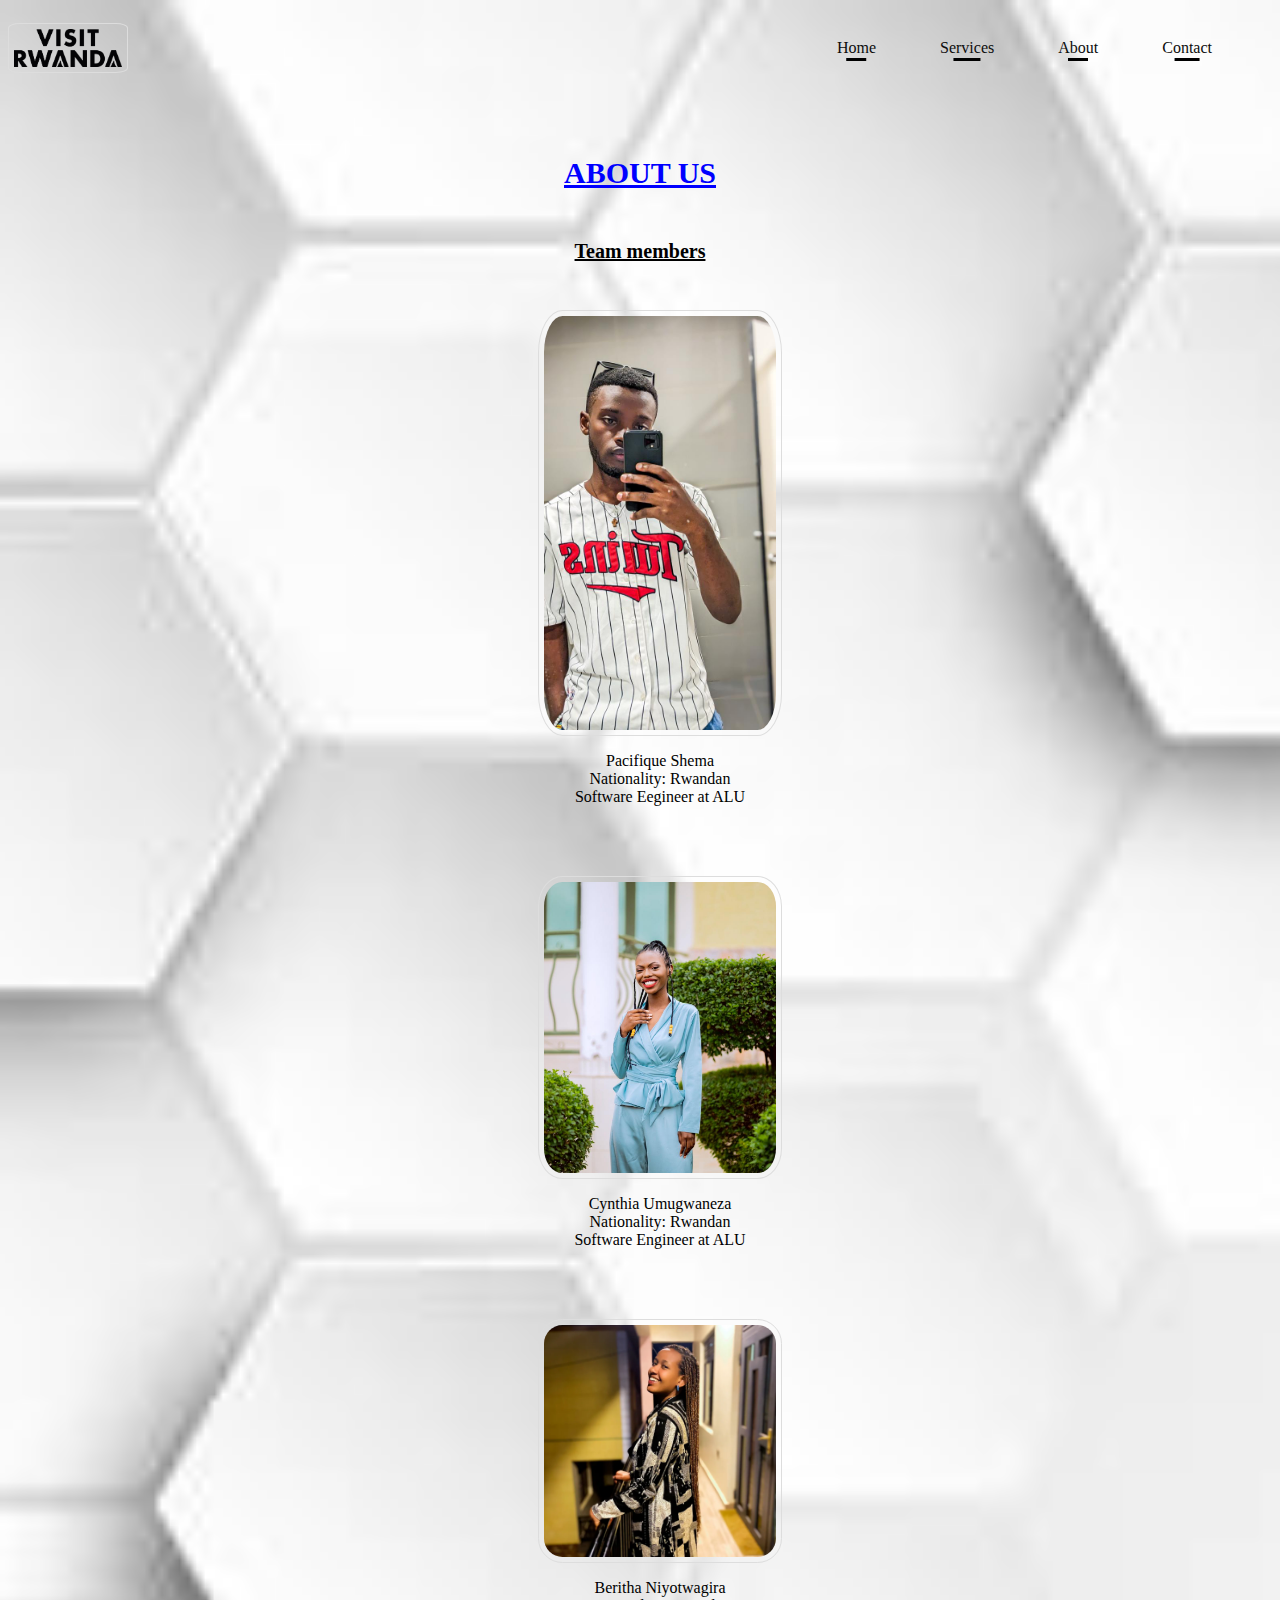
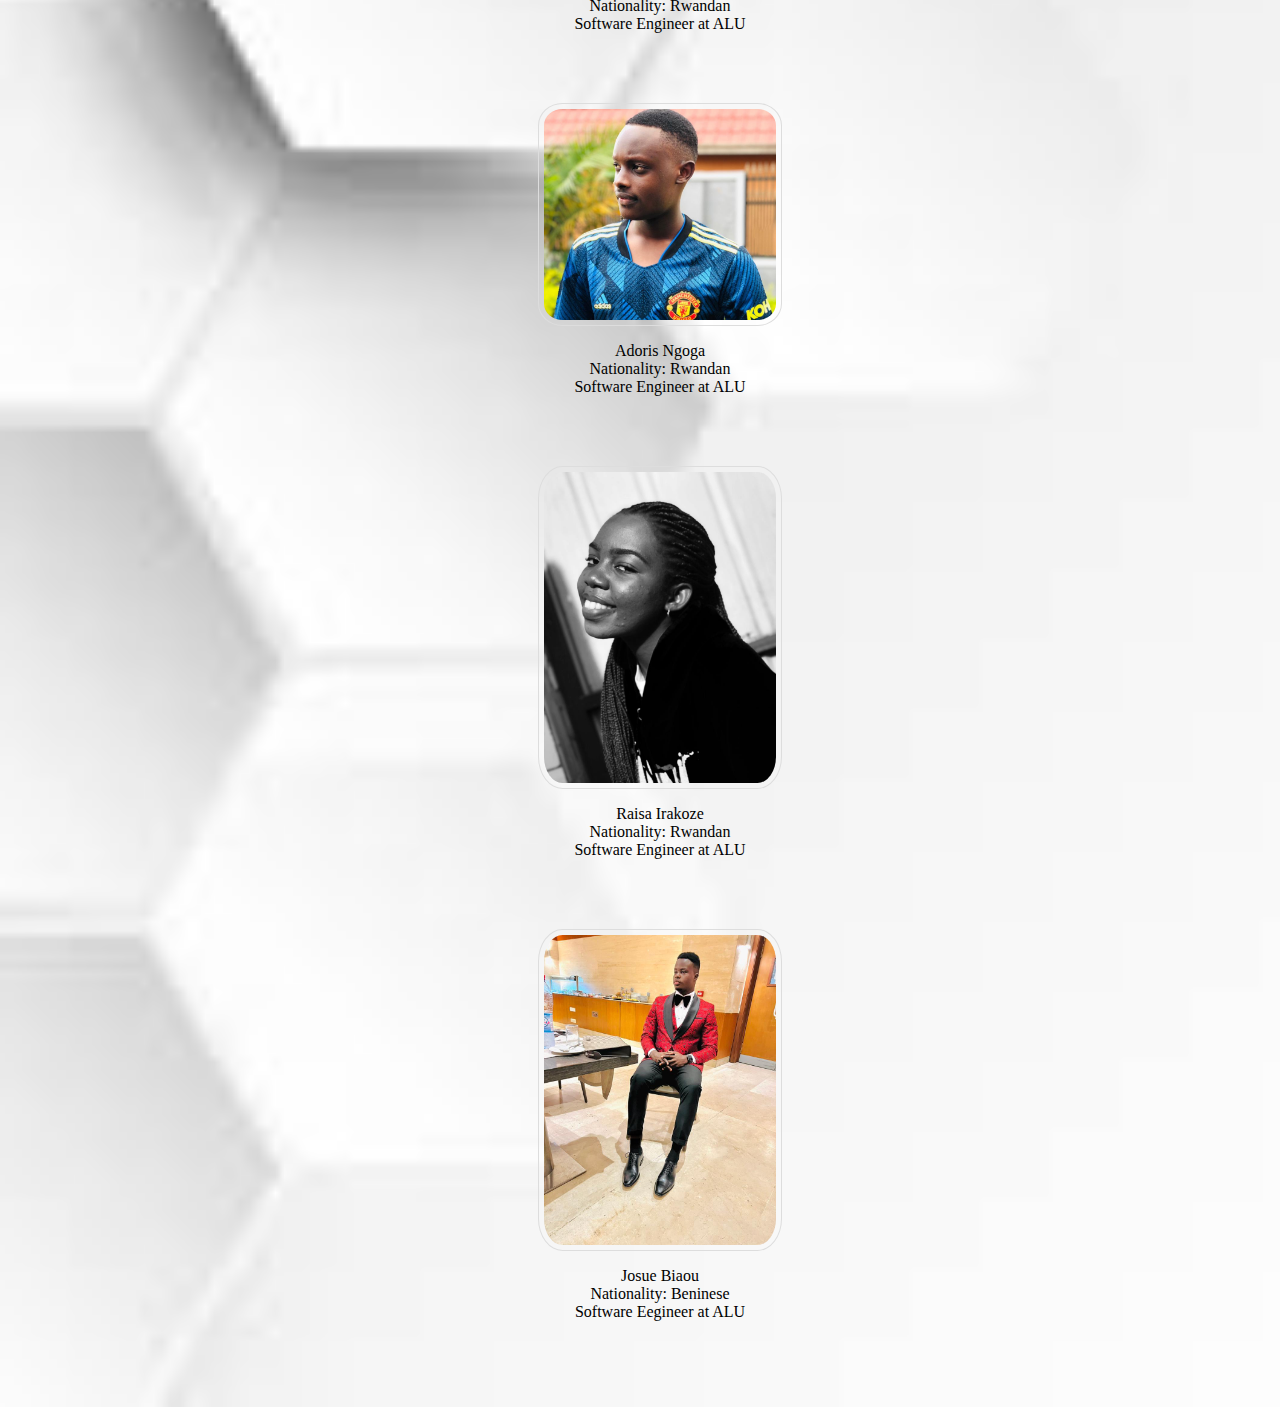
<file: about.html>
<!DOCTYPE html>
<html lang="en">
  <head>
    <meta charset="UTF-8">
    <meta name="viewport" content="width=device-width, initial-scale=1.0">
    <link rel="stylesheet" href="about.css">
    <title>About Us</title>
  </head>
  <body>
    <div class="container">
      <nav>
          <img src="img/Logo_rwanda.png" alt="visit rwanda" class="logo">
          <ul>
              <li><a href="home.html">Home</a></li>
              <li><a href="Service.html">Services</a></li>
              <li><a href="about.html">About</a></li>
              <li><a href="contact.html">Contact</a></li>
          </ul>
      </nav> 
  </div>

  <main>
    <section>
      <br><h5>ABOUT US</h5>
      <h6>Team members</h6>
      <ul>
        <img src="img/Pacifique.jpg">
        <center><p>Pacifique Shema<br>Nationality: Rwandan<br>
         Software Eegineer at ALU</p></center><br><br><br>
        
        <img src="img/Cynthia.jpg" alt="Cynthia">
        <center><p>Cynthia Umugwaneza<br>Nationality: Rwandan<br>
         Software Engineer at ALU</p></center><br><br><br>

         <img src="img/Beritha.jpg" alt="Beritha Niyotwagira">
         <center><p>Beritha Niyotwagira<br>
          Nationality: Rwandan<br>
           Software Engineer at ALU</p></center><br><br><br>
        
         <img src="img/Adoris.jpeg" alt="Adoris">
         <center><p>Adoris Ngoga<br>Nationality: Rwandan<br>
           Software Engineer at ALU</p></center><br><br><br>

         <img src="img/Raisa.jpeg" alt="Raissa">
         <center><p>Raisa Irakoze<br>Nationality: Rwandan<br>
         Software Engineer at ALU</p></center><br><br><br>

         <img src="img/Josue.jpeg" alt="Josué Biaou">
         <center><p>Josue Biaou<br>Nationality: Beninese<br>
           Software Eegineer at ALU</p></center><br><br><br>
      </ul>
    </section>
  </main>
  </body>
</html>
</file>
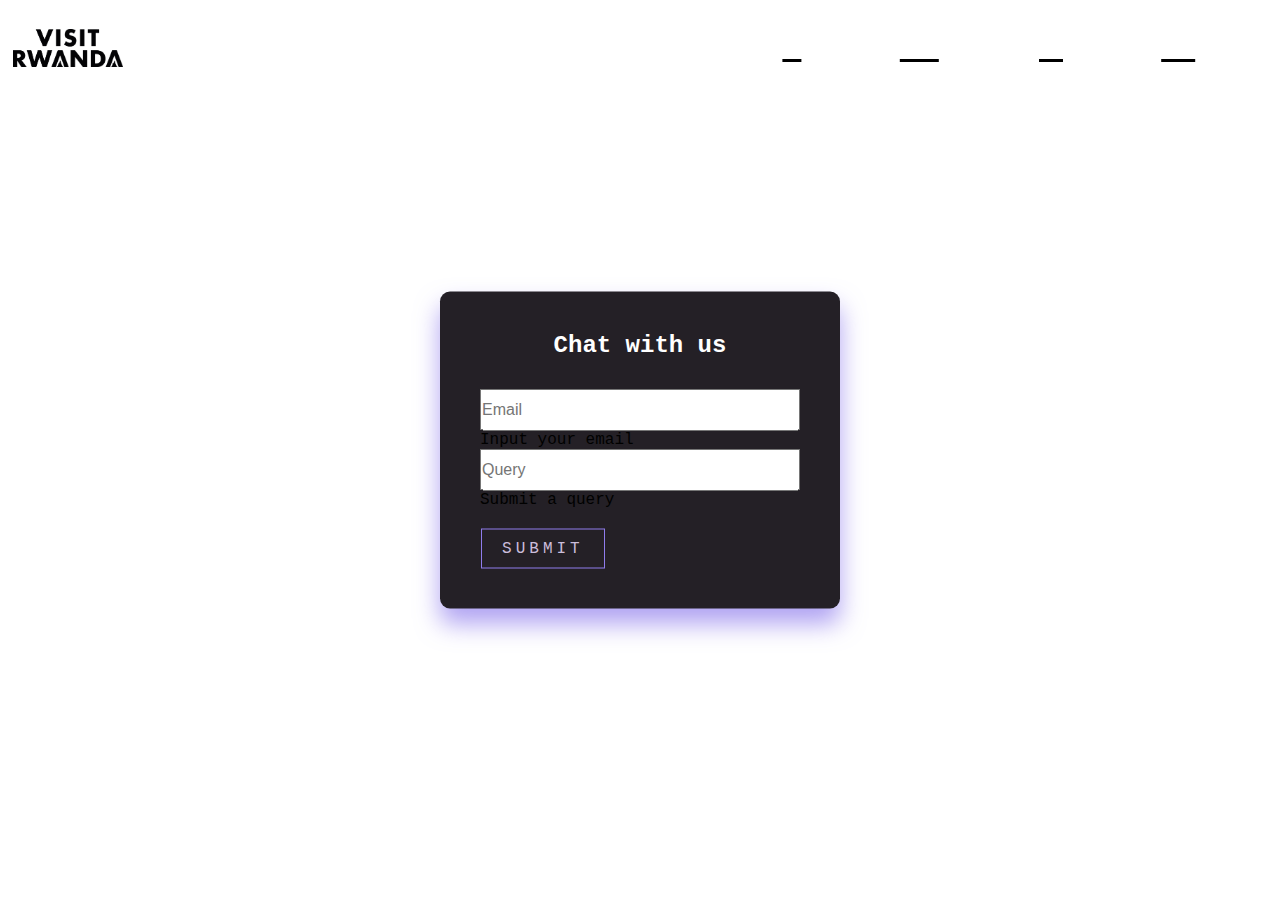
<file: contact.html>
<!DOCTYPE html>
<html lang="en">
<head>
    <meta charset="UTF-8">
    <meta name="viewport" content="width=device-width, initial-scale=1.0">
    <link rel="stylesheet" href="contact.css">
    <title>Contact</title>
</head>
<body> 
    <div class="container">
        <nav>
            <img src="img/Logo_rwanda.png" alt="visit rwanda" class="logo">
            <ul>
                <li><a href="home.html">Home</a></li>
                <li><a href="Service.html">Services</a></li>
                <li><a href="about.html">About</a></li>
                <li><a href="contact.html">Contact</a></li>
            </ul>
        </nav> 
    </div>
    <div class="login-box">
        <h2>Chat with us</h2>
        <form action="">
           
            <div class="user-box">
                <input placeholder="Email" type="password"name=''required=''>
                <label for="">Input your email</label>
            </div>
            <div class="user-box">
                <input placeholder="Query" type="password"name=''required=''>
                <label for="">Submit a query</label>
            </div>
            <div class="button-form">
                <a id = 'submit'href="#">Submit</a>
                <div id="register">
                    <a href="#"></a>
                </div>
            </div>
        </form>
    </div>
</body>
</html>
</file>
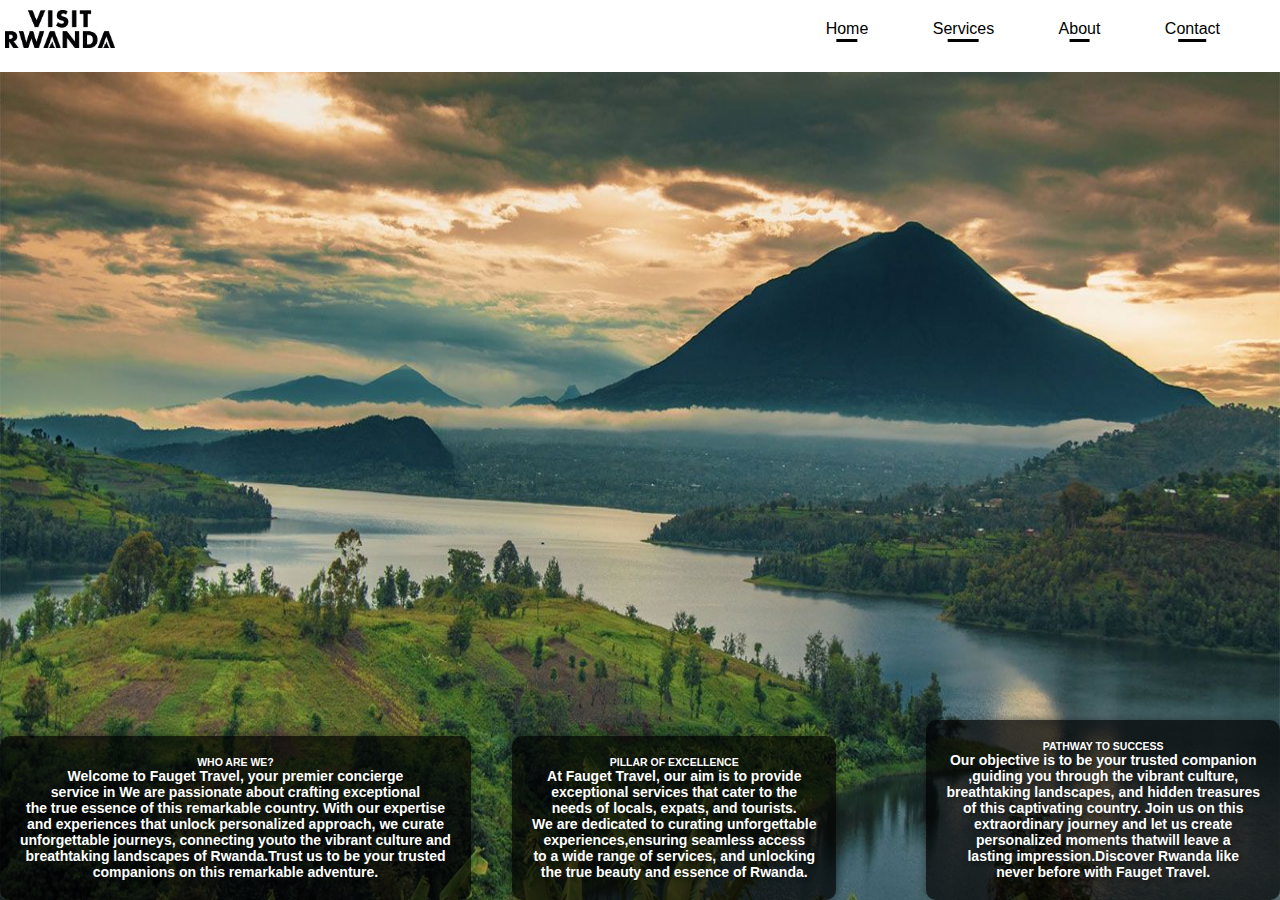
<file: home.html>
<!DOCTYPE html>
<html lang="en">
<head>
    <meta charset="UTF-8">
    <meta http-equiv="X-UA-Compatible" content="IE=edge">
    <meta name="viewport" content="width=device-width, initial-scale=1.0">
    <title>Explore RWANDA</title>
    <link rel="stylesheet" href="home.css" type="text/css">
</head>

    <body>
        <div class="container">
            <nav>
                <img src="img/Logo_rwanda.png" alt="visit rwanda" class="logo">
                <ul>
                    <li><a href="home.html">Home</a></li>
                    <li><a href="Service.html">Services</a></li>
                    <li><a href="about.html">About</a></li>
                    <li><a href="contact.html">Contact</a></li>
                </ul>
            </nav> 
        </div>
        <div class="slider">
                <figure>
                    <img src="img/img1.jpg" alt="kigali convection center">
                    <img src="img/img2.jpg" alt="canopy walk way">
                    <img src="img/img3.jpg" alt="lion">
                    <img src="img/img4.jpg" alt="gorilla">
                    <img src="img/img5.jpg" alt="lake kivu">
                </figure>
                <div class="image-text1">
                        <h2>WHO ARE WE?</h2>
                        <h1>Welcome to Fauget Travel, your premier concierge <br> 
                            service in We are passionate about crafting exceptional<br> 
                            the true essence of this remarkable country. With our expertise<br>
                            and experiences that unlock personalized approach, we curate <br> 
                            unforgettable journeys, connecting youto the vibrant culture and<br> 
                            breathtaking landscapes of Rwanda.Trust us to be your trusted <br> 
                            companions on this remarkable adventure.<br> 
                        </h1>
                </div>
                <div class="image-text2">
                        <h2>PILLAR OF EXCELLENCE</h2>
                        <h1>At Fauget Travel, our aim is to provide <br>
                            exceptional services that cater to the<br>
                            needs of locals, expats, and tourists. <br>
                            We are dedicated to curating unforgettable <br> 
                            experiences,ensuring seamless access<br>
                            to a wide range of services, and unlocking <br> 
                             the true beauty and essence of Rwanda. <br>
                        </h1>
                </div>
                    <div class="image-text3">
                        <h2>PATHWAY TO SUCCESS</h2>
                        <h1> Our objective is to be your trusted companion <br>
                             ,guiding you through the vibrant culture, <br>
                             breathtaking landscapes, and hidden treasures <br>
                             of this captivating country. Join us on this <br>
                             extraordinary journey and let us create <br>
                             personalized moments thatwill leave a <br>
                             lasting impression.Discover Rwanda like <br>
                            never before with Fauget Travel. <br>
                        </h1>
                </div>
                
        </div>
        
     </body>
</html>
</file>
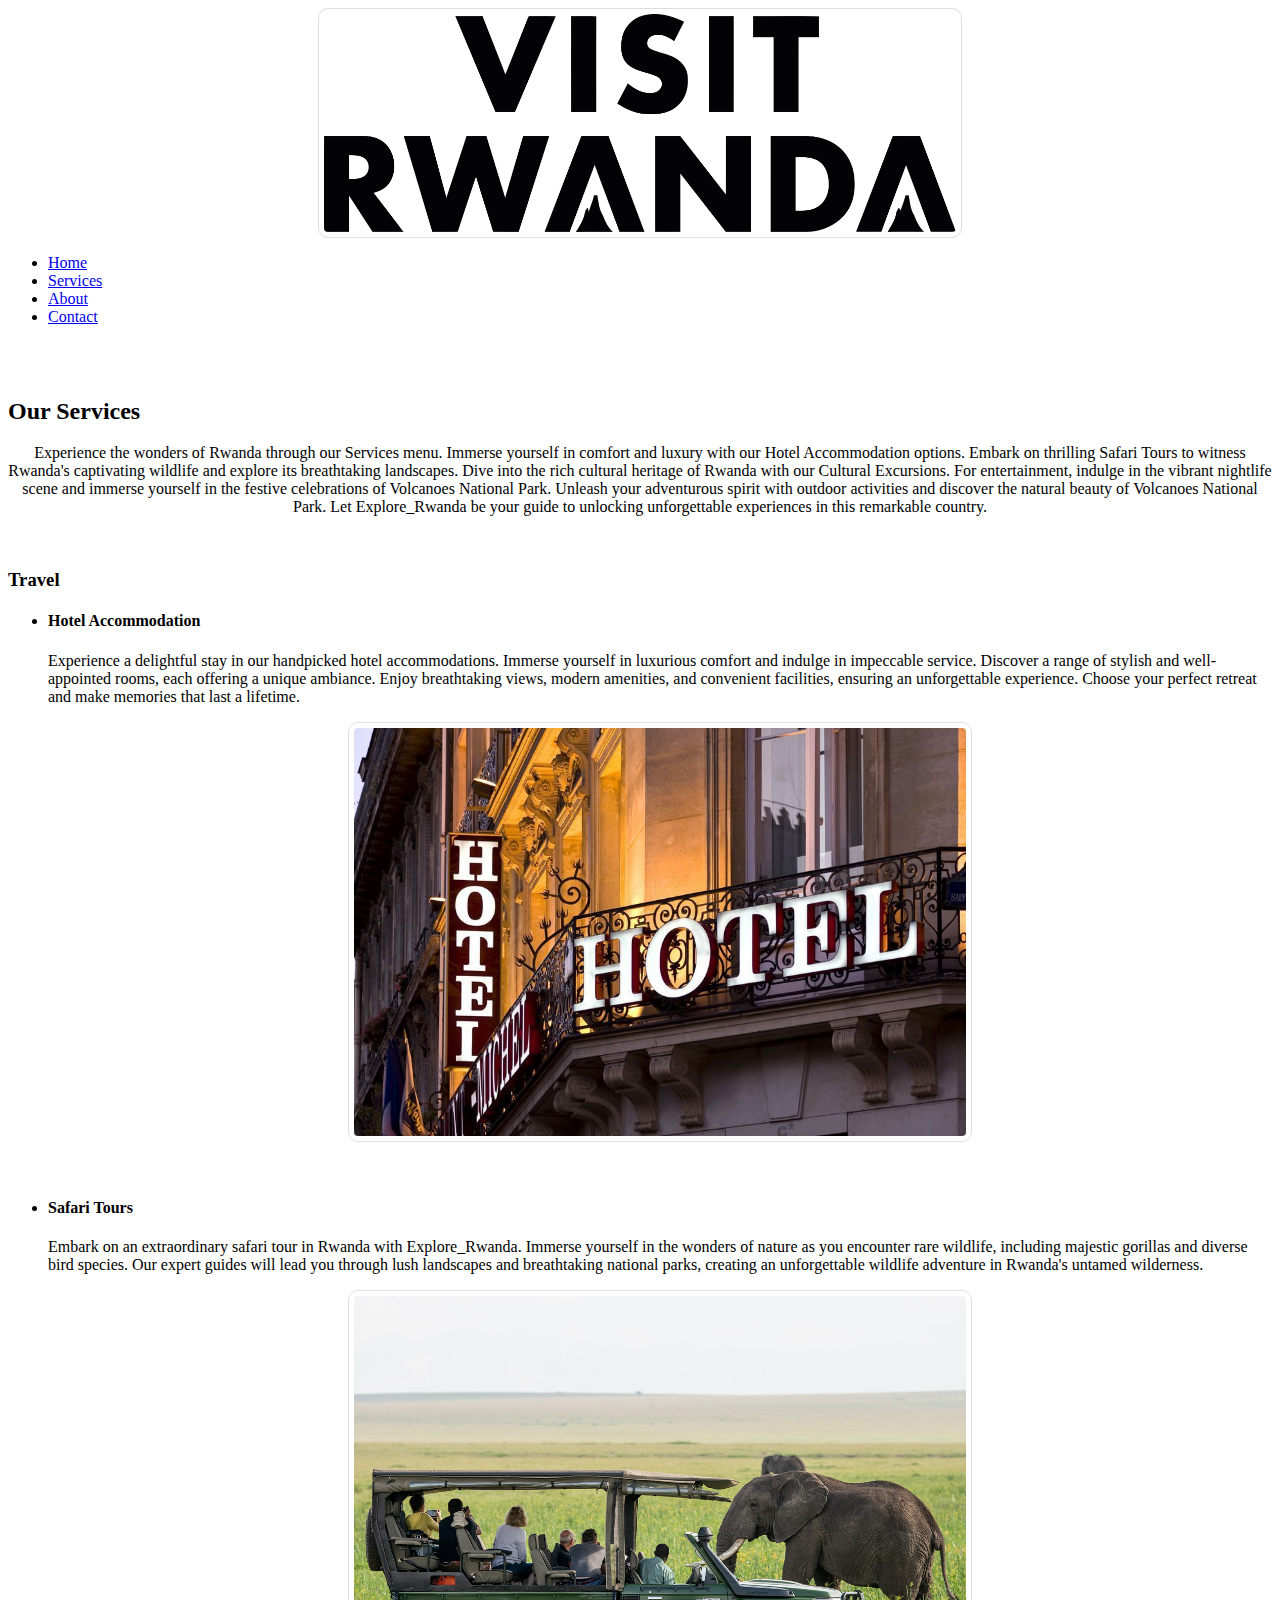
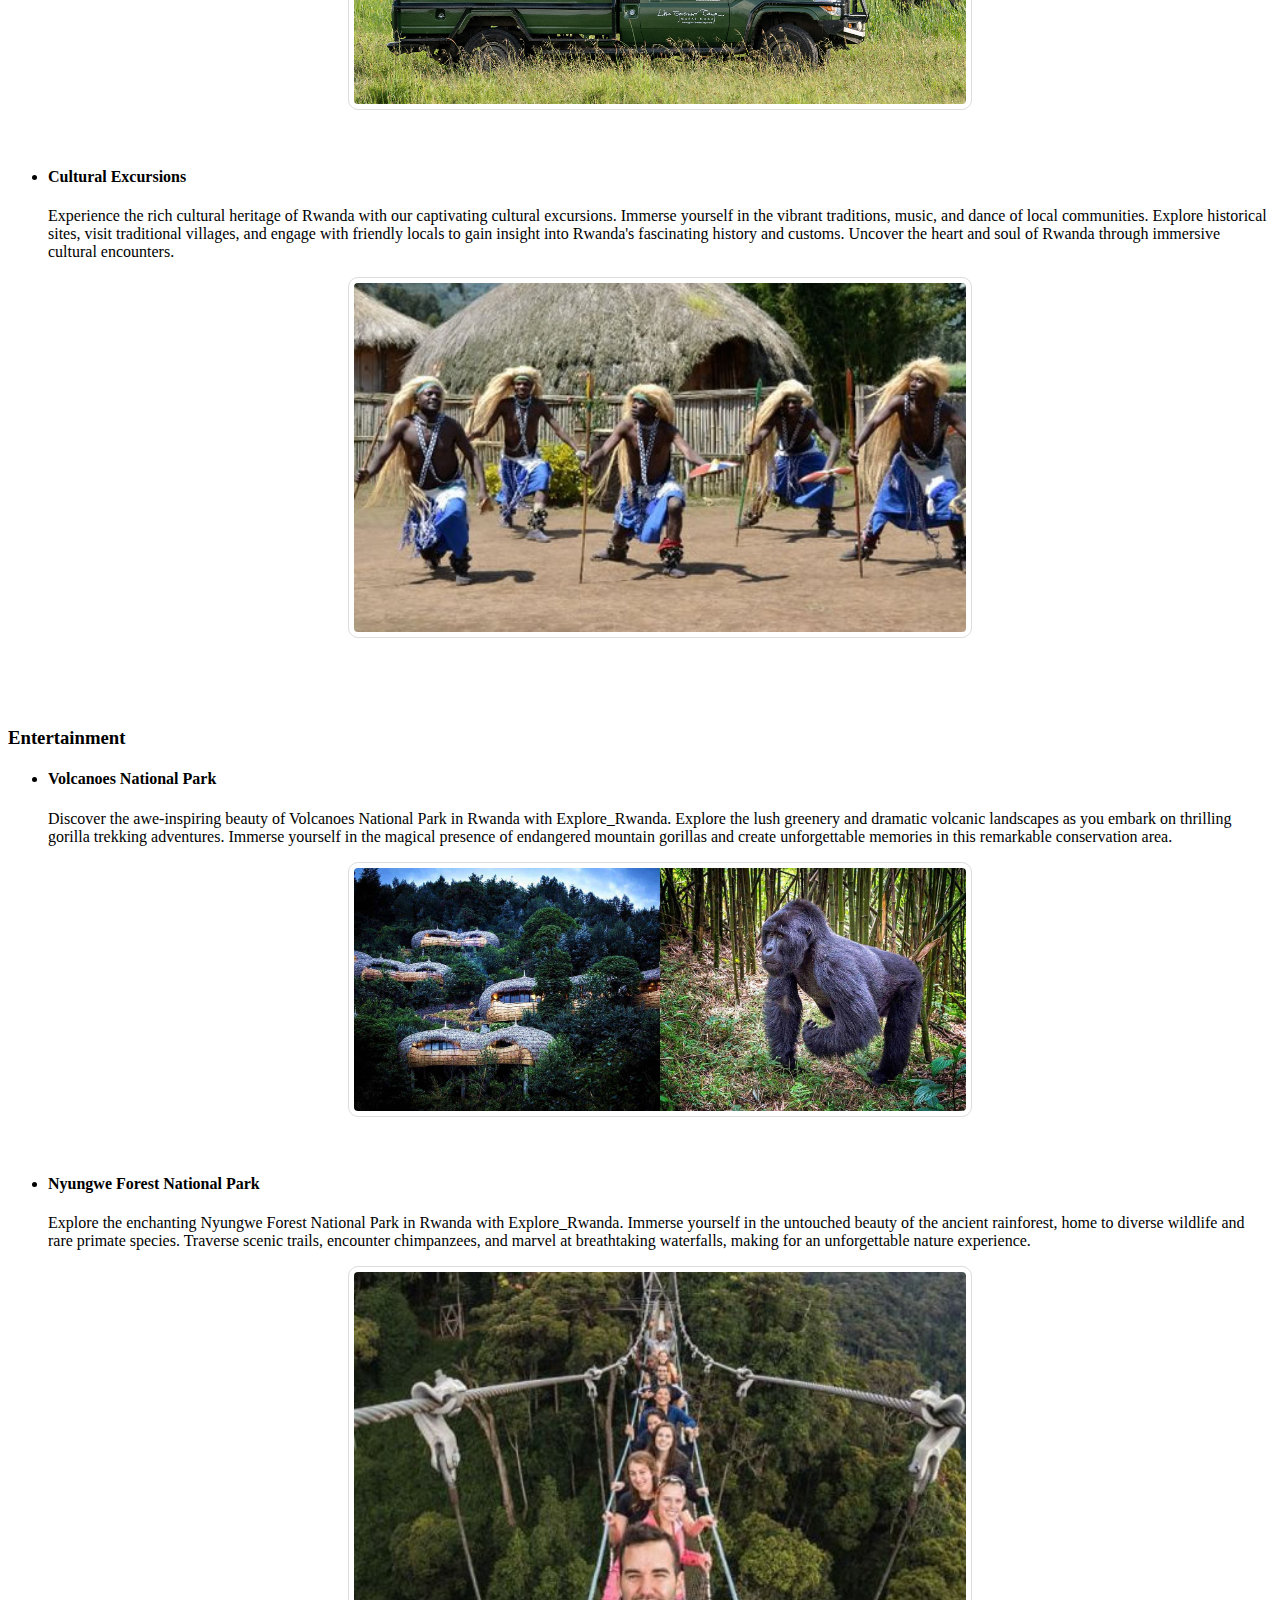
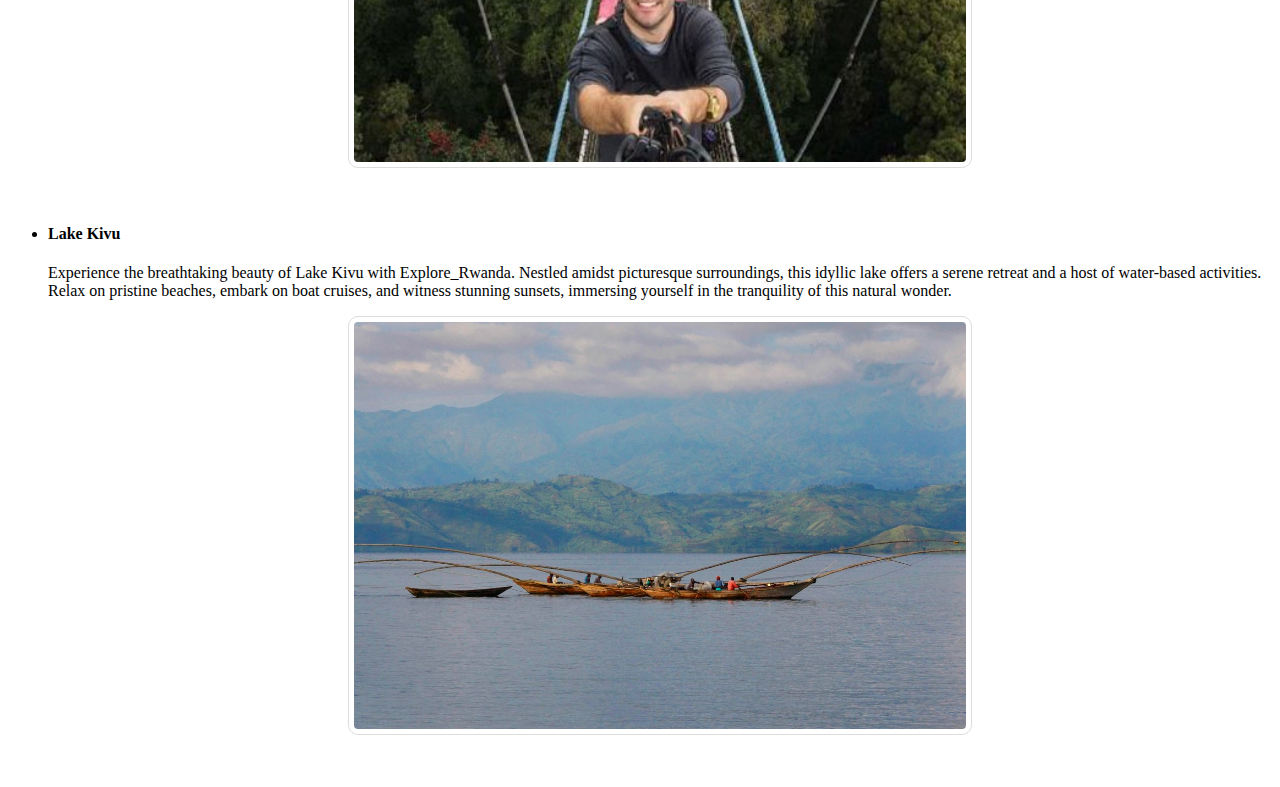
<file: Service.html>
<!DOCTYPE html>
<html lang="en">
<head>
    <meta charset="UTF-8">
    <meta name="viewport" content="width=device-width, initial-scale=1.0">
    <link rel="stylesheet" href="services.css">
    <title>Services</title>
</head>
<body>
    <div class="container">
        <nav>
            <img src="img/Logo_rwanda.png" alt="visit rwanda" class="logo">
            <ul>
                <li><a href="home.html">Home</a></li>
                <li><a href="Service.html">Services</a></li>
                <li><a href="about.html">About</a></li>
                <li><a href="contact.html">Contact</a></li>
            </ul>
        </nav> 
    </div>

    <main>
        <section>
          <br><br><h2>Our Services</h2>
          <center>
          <p>Experience the wonders of Rwanda through our Services menu. Immerse yourself in comfort and luxury with our Hotel Accommodation options. Embark on thrilling Safari Tours to witness Rwanda's captivating wildlife and explore its breathtaking landscapes. Dive into the rich cultural heritage of Rwanda with our Cultural Excursions. For entertainment, indulge in the vibrant nightlife scene and immerse yourself in the festive celebrations of Volcanoes National Park. Unleash your adventurous spirit with outdoor activities and discover the natural beauty of Volcanoes National Park. Let Explore_Rwanda be your guide to unlocking unforgettable experiences in this remarkable country.</p>
         </center>
          <br><h3>Travel</h3>
          <ul>
            <li>
              <h4>Hotel Accommodation</h4>
              <p>Experience a delightful stay in our handpicked hotel accommodations. Immerse yourself in luxurious comfort and indulge in impeccable service. Discover a range of stylish and well-appointed rooms, each offering a unique ambiance. Enjoy breathtaking views, modern amenities, and convenient facilities, ensuring an unforgettable experience. Choose your perfect retreat and make memories that last a lifetime.</p>
              <img src="img/hotel.jpg"><br><br>
            </li>
            <li>
              <h4>Safari Tours</h4>
              <p>
                Embark on an extraordinary safari tour in Rwanda with Explore_Rwanda. Immerse yourself in the wonders of nature as you encounter rare wildlife, including majestic gorillas and diverse bird species. Our expert guides will lead you through lush landscapes and breathtaking national parks, creating an unforgettable wildlife adventure in Rwanda's untamed wilderness.</p>
              <img src="img/Safari.jpg"><br><br>
            </li>
            <li>
              <h4>Cultural Excursions</h4>
              <p>Experience the rich cultural heritage of Rwanda with our captivating cultural excursions. Immerse yourself in the vibrant traditions, music, and dance of local communities. Explore historical sites, visit traditional villages, and engage with friendly locals to gain insight into Rwanda's fascinating history and customs. Uncover the heart and soul of Rwanda through immersive cultural encounters.</p>
              <img src="img/rwanda-cultural-tour.jpg"><br><br>
            </li>
          </ul>
    
          <br><h3>Entertainment</h3>
          <ul>
            <li>
              <h4>Volcanoes National Park</h4>
              <p>Discover the awe-inspiring beauty of Volcanoes National Park in Rwanda with Explore_Rwanda. Explore the lush greenery and dramatic volcanic landscapes as you embark on thrilling gorilla trekking adventures. Immerse yourself in the magical presence of endangered mountain gorillas and create unforgettable memories in this remarkable conservation area.</p>
              <img src="img/volcano.jpg"><br><br>
            </li>
            <li>
              <h4>Nyungwe Forest National Park</h4>
              <p>Explore the enchanting Nyungwe Forest National Park in Rwanda with Explore_Rwanda. Immerse yourself in the untouched beauty of the ancient rainforest, home to diverse wildlife and rare primate species. Traverse scenic trails, encounter chimpanzees, and marvel at breathtaking waterfalls, making for an unforgettable nature experience.</p>
              <img src="img/nyaru.jpg"><br><br>
            </li>
            <li>
              <h4>Lake Kivu</h4>
              <p>Experience the breathtaking beauty of Lake Kivu with Explore_Rwanda. Nestled amidst picturesque surroundings, this idyllic lake offers a serene retreat and a host of water-based activities. Relax on pristine beaches, embark on boat cruises, and witness stunning sunsets, immersing yourself in the tranquility of this natural wonder.</p>
              <img src="img/kivu.jpg"><br><br>
            </li>
          </ul>
        </section>
      </main>
        
    
    </body>
</html>
</file>
<file: about.css>
*{
    box-sizing: border-box;
}

body{
    background: url('img/aboutK.jpg');
    background-size: cover;
    font-family: 'Courier New', Courier, monospace;
}  

nav{
    display: flex;
    width: 100%;
    align-items: center;
    flex-wrap: wrap;
    padding: 5px 0;
}

.logo{
    padding: 5px;
    width: 120px;
    cursor: pointer;
}

nav ul{
    flex: 1;
    text-align: right;
    padding-right: 30px;
}
nav ul li{
    display: inline-block;
    list-style: none;
    margin: 10px 30px;
}
nav ul li a{
    color: #0c0c0c;
    text-decoration: none;
    position: relative;
}
nav ul li a::after{
    content: '';
    width: 50%;
    height: 3px;
    position: absolute;
    bottom: -5px;
    left: 50%;
    transform: translateX(-50%);
    background: black;
    transition: width 0.3s;
}
nav ul li a:hover::after{
    width: 50%;
}

img {
    border: 1px solid #ddd;
    border-radius: 10px;
    padding: 5px;
    width: 400px;
  }

img{
    display: block;
    margin-left: auto;
    margin-right: auto;
    width: 20%;
}

h5{
    text-align: center;
    text-decoration: underline;
    font-size: 30px;
    color:blue;
}

h6{
    text-align: center;
    text-decoration: underline;
    font-size: 20px;
}

h7{
    font-size: 15px;
    text-align: center;
    text-decoration: underline;
}

img {
    border-radius: 10%;
}

body{
    background-color: aliceblue;
    font-family:Calibri;
    
}
</file>
<file: contact.css>
*{
    box-sizing: border-box;
}
body{
    background: url('https://www.kcc.rw/uploads/9/8/2/4/98249186/illume_orig.jpg');
    background-size: cover;
    font-family: 'Courier New', Courier, monospace;
}   





nav{
    display: flex;
    width: 100%;
    align-items: center;
    flex-wrap: wrap;
    padding: 5px 0;
}
.logo{
    padding: 5px;
    width: 120px;
    cursor: pointer;
}
nav ul{
    flex: 1;
    text-align: right;
    padding-right: 30px;
}
nav ul li{
    display: inline-block;
    list-style: none;
    margin: 10px 30px;
}
nav ul li a{
    color: #fff;
    text-decoration: none;
    position: relative;
}
nav ul li a::after{
    content: '';
    width: 50%;
    height: 3px;
    position: absolute;
    bottom: -5px;
    left: 50%;
    transform: translateX(-50%);
    background: black;
    transition: width 0.3s;
}
nav ul li a:hover::after{
    width: 50%;
}
.login-box{
    position: absolute;
    top: 50%;
    left: 50%;
    width: 400px;
    padding: 40px;
    transform: translate(-50%,-50%);
    background: #242026;
    box-shadow: 0 15px 25px rgba(143, 124, 236, 0.7);
    border-radius: 10px;

}
.login-box h2{
    margin: 0 0 30px;
    padding: 0;
    color: #fff;
    text-align: center;

}
.login-box .user-box input{
    position: relative;
    width: 100%;
    padding:10px 0 ;
    font-size: 16px;
    color: #fff;
    pointer-events: none;
    transition: 12px;
}
#submit{
    padding: 10px 20px;
    color: #CBBDDB;
    font-size: 16px;
    text-decoration: none;
    text-transform: uppercase;
    overflow: hidden;
    transition: .5s;
    letter-spacing: 4px;
    border: 1px solid #8F7CEC;
    margin: auto;
}

#submit :hover{
    background: #8F7CEC;
    color: fff;
    border-radius: 5px;
    box-shadow: 0 0 5px #8F7CEC, 0 0 25px #8F7CEC, 0 0 50px #8F7CEC, 0 0 100px #8F7CEC;
}

.button-form{
    display: flex;
    margin-top: 20px;
}

#register{
    font-size: 14px;
    text-decoration: none;
    color:#CBBDDB;
    margin: auto;
    width: 60%;
    text-align: center;
}
#register a{
    margin: auto;
    color:#8F7CEC;
    text-decoration: none;
}
</file>
<file: home.css>
*{
    margin: 0;
    padding: 0;
    box-sizing: border-box;
    font-family: 'poppins', sans-serif;
}
.container{
    width: 100%;
    height: 8vh;
    padding: 0;
    position: relative;
}
nav{
    display: flex;
    width: 100%;
    align-items: center;
    flex-wrap: wrap;
    padding: 5px 0;
}
.logo{
    padding: 5px;
    width: 120px;
    cursor: pointer;
}
nav ul{
    flex: 1;
    text-align: right;
    padding-right: 30px;
}
nav ul li{
    display: inline-block;
    list-style: none;
    margin: 10px 30px;
}
nav ul li a{
    color: black;
    text-decoration: none;
    position: relative;
}
nav ul li a::after{
    content: '';
    width: 50%;
    height: 3px;
    position: absolute;
    bottom: -5px;
    left: 50%;
    transform: translateX(-50%);
    background: black;
    transition: width 0.3s;
}
nav ul li a:hover::after{
    width: 50%;
}
.slider {
    overflow: hidden;
}
.slider figure{
    position: relative;
    width: 500%;
    margin: 0;
    left: 0;
    animation: 15s slider infinite;
}
.slider figure img{
    float: left;
    height: 92vh;
    width: 20%;
}
.slider .image-text1 {
    position: absolute;
    bottom: 0;
    left: 0;
    color: #ffffff;
    font-size: 7px;
    text-align: center;
    text-transform: initial;
    background-color: rgba(0, 0, 0, 0.7);
    padding: 20px;
    font-family: "Arial", sans-serif;
    border-radius: 10px;
    text-shadow: 2px 2px 4px rgba(0, 0, 0, 0.4);
    box-shadow: 0px 0px 10px rgba(0, 0, 0, 0.4);
  }
  
  .slider .image-text2 {
    position: absolute;
    bottom: 0;
    left: 40%;
    color: #ffffff;
    font-size: 7px;
    text-align: center;
    background-color: rgba(0, 0, 0, 0.7);
    padding: 20px;
    font-family: "Arial", sans-serif;
    border-radius: 10px;
    text-shadow: 2px 2px 4px rgba(0, 0, 0, 0.4);
    box-shadow: 0px 0px 10px rgba(0, 0, 0, 0.4);
  }
  
  .slider .image-text3 {
    position: absolute;
    bottom: 0;
    right: 0;
    color: #ffffff;
    font-size: 7px;
    text-align: center;
    background-color: rgba(0, 0, 0, 0.7);
    padding: 20px;
    font-family: "Arial", sans-serif;
    border-radius: 10px;
    text-shadow: 2px 2px 4px rgba(0, 0, 0, 0.4);
    box-shadow: 0px 0px 10px rgba(0, 0, 0, 0.4);
  }
@keyframes slider {
    0% {
        left: 0;
    }
    20% {
        left: 0;
    }
    25% {
        left: -100%;
    }
    45% {
        left: -100%;
    }
    50% {
        left: -200%;
    }
    70% {
        left: -200%;
    }
    75% {
        left: -300%;
    }
    95% {
        left: -300%;
    }
    100%{
        left: -400%;
    }
}

/*img {
    border: 1px solid #ddd;
    border-radius: 10px;
    padding: 5px;
    width: 400px;
  }

img{
    display: block;
    margin-left: auto;
    margin-right: auto;
    width: 50%;
}*/
</file>
<file: services.css>
img {
    border: 1px solid #ddd;
    border-radius: 10px;
    padding: 5px;
    width: 400px;
  }

img{
    display: block;
    margin-left: auto;
    margin-right: auto;
    width: 50%;
}
</file>
